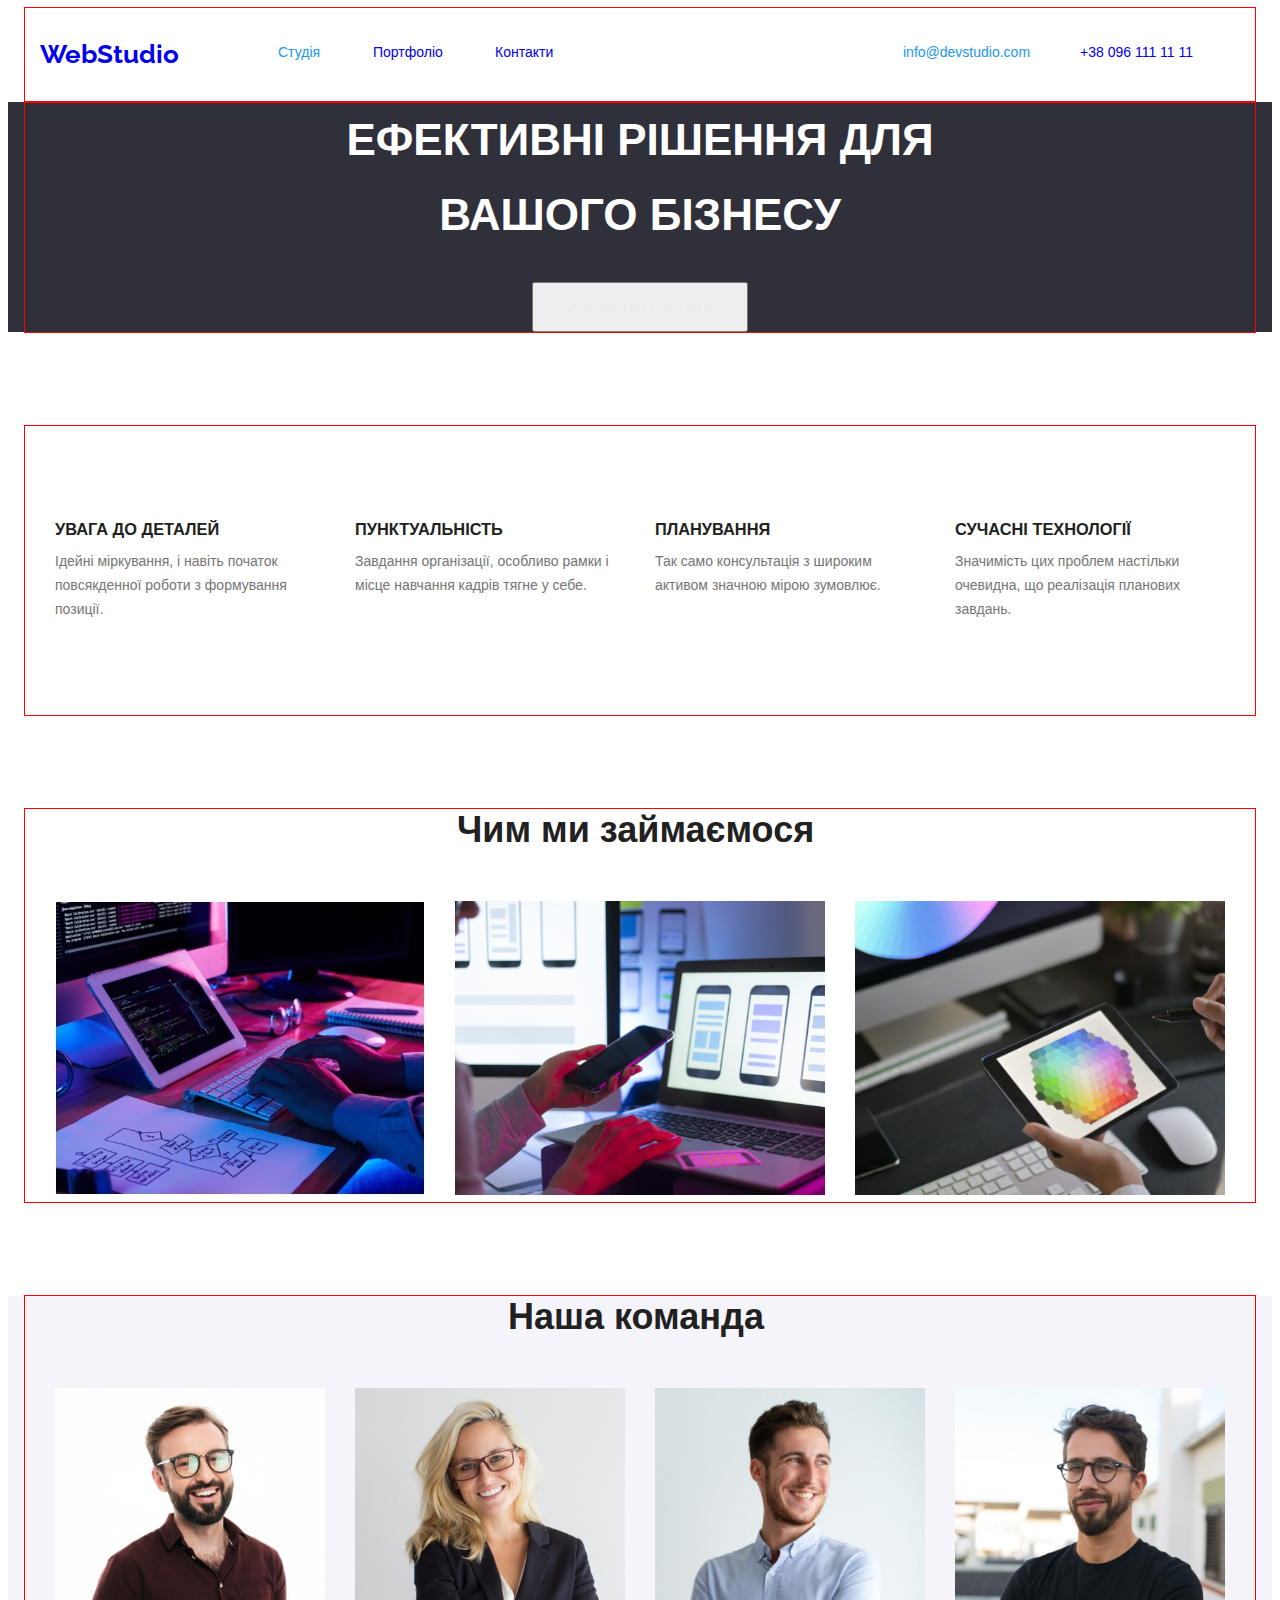
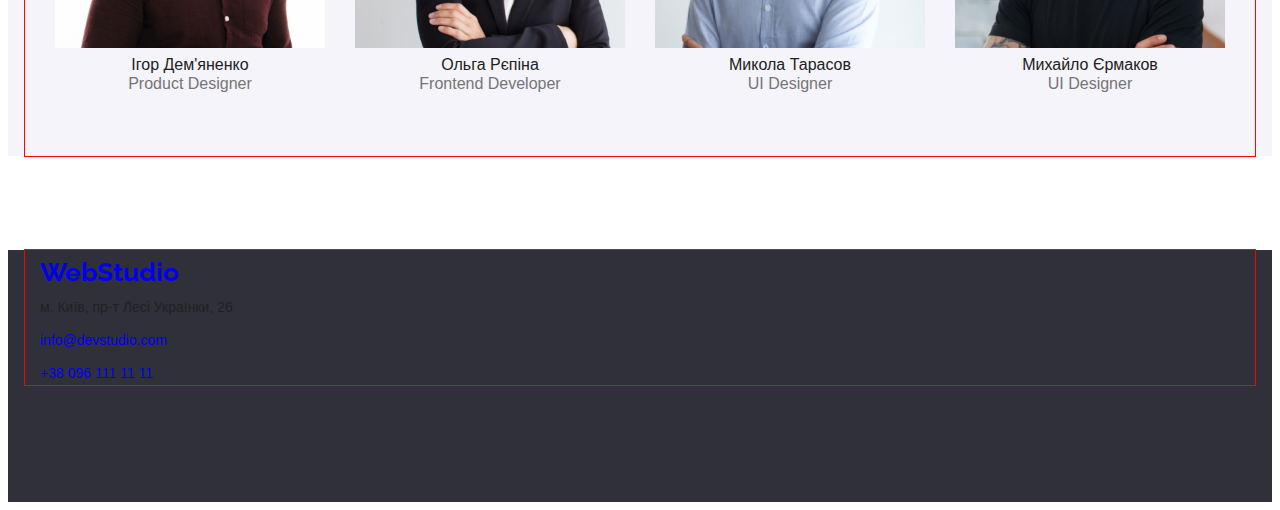
<file: index.html>
<!DOCTYPE html>
<html lang="ua">
  <head>
    <meta charset="UTF-8" />
    <meta name="viewport" content="width=device-width, initial-scale=1.0" />
    <title>Наша студія MoGo</title>
    <link rel="preconnect" href="https://fonts.googleapis.com">
    <link rel="preconnect" href="https://fonts.gstatic.com" crossorigin>
    <link href="https://fonts.googleapis.com/css2?family=Raleway:wght@100&family=Ubuntu:wght@300&display=swap" rel="stylesheet">
    <link rel="stylesheet" href="./css/style.css">
    <link rel="stylesheet" href="./css/normalize.css">
  </head>
  <body>
    <header class="header">
      <div class="container header-flex">
      <a class="header-logo" href="./index.html"><p lang="en">WebStudio</p></a>
      <nav class="header-nav">
        <ul class="header-list">
          <li class="header-item">
            <a class="header-first-link" href="./index.html">Студія</a>
          </li>
          <li class="header-item">
            <a class="header-link" href="./portfolio.html">Портфоліо</a>
          </li>
          <li class="header-item">
            <a class="header-link" href="#">Контакти</a>
          </li>
        </ul>
      </nav>
      <ul class="header-contact">
        <li class="header-contact-item">
          <a class="header-contact-mail" href="mailto:info@devstudio.com">info@devstudio.com</a>
        </li>
        <li class="header-contact-item">
          <a class="header-contact-number" href="tel:+380961111111">+38 096 111 11 11</a>
        </li>
      </ul>
      </div>
    </header>
    <main class="main">
      <section class="hero">
      <div class="container hero-flex">
        <h1 class="hero-title">ЕФЕКТИВНІ РІШЕННЯ ДЛЯ ВАШОГО БІЗНЕСУ</h1>
        <button class="hero-button" type="button">Замовити послугу</button>
        </div>
      </section>
      <section class="information">
        <div class="container information-flex">
        <ul class="information-list">
          <li class="information-item">
            <h3 class="information-name">УВАГА ДО ДЕТАЛЕЙ</h3>
            <p class="information-main">
              Ідейні міркування, і навіть початок повсякденної роботи з
              формування позиції.
            </p>
          </li>
          <li class="information-item">
            <h3 class="information-name">ПУНКТУАЛЬНІСТЬ</h3>
            <p class="information-main">
              Завдання організації, особливо рамки і місце навчання кадрів тягне
              у себе.
            </p>
          </li>
          <li class="information-item">
            <h3 class="information-name">ПЛАНУВАННЯ</h3>
            <p class="information-main">
              Так само консультація з широким активом значною мірою зумовлює.
            </p>
          </li>
          <li class="information-item">
            <h3 class="information-name">СУЧАСНІ ТЕХНОЛОГІЇ</h3>
            <p class="information-main">
              Значимість цих проблем настільки очевидна, що реалізація планових
              завдань.
            </p>
          </li>
        </ul>
        </div>
      </section>
      <section class="work">
        <div class="container work-flex">
        <h2 class="work-name">Чим ми займаємося</h2>
        <ul class="work-list">
          <li class="work-item">
            <img class="work-img"
              src="./img/програмування.jpeg"
              alt="Програмування"
              width="370"
              height="294"
            />
          </li>
          <li class="work-item">
            <img class="work-img"
              src="./img/створення-сайтів.png"
              alt="Створення сайтів"
              width="370"
              height="294"
            />
          </li>
          <li class="work-item">
            <img class="work-img"
              src="./img/дизайн.png"
              alt="Створення дизайну"
              width="370"
              height="294"
            />
          </li>
        </ul>
        </div>
      </section>
      <section class="team">
        <div class="container team-flex">
        <h2 class="team-name">Наша команда</h2>
        <ul class="team-list">
          <li class="team-item">
            <figure class="team-figure">
              <img class="team-img"
                src="./img/Product-Designer.jpeg"
                alt="Ігор Дем'яненко Product Designer"
                width="270"
                height="260"
              />
              <figcaption class="team-caption">
                Ігор Дем'яненко
                <p class="team-job" lang="en">Product Designer</p>
              </figcaption>
            </figure>
          </li>
          <li class="team-item">
            <figure class="team-figure">
              <img class="team-img"
                src="./img/Frontend-Developer.jpeg"
                alt="Ольга Рєпіна Frontend Developer"
                width="270"
                height="260"
              />
              <figcaption class="team-caption">
                Ольга Рєпіна
                <p class="team-job" lang="en">Frontend Developer</p>
              </figcaption>
            </figure>
          </li>
          <li class="team-item">
            <figure class="team-figure">
              <img class="team-img"
                src="./img/Marketing.jpeg"
                alt="Микола Тарасов Marketing"
                width="270"
                height="260"
              />
              <figcaption class="team-caption">
                Микола Тарасов
                <p class="team-job" lang="en">UI Designer</p>
              </figcaption>
            </figure>
          </li>
          <li class="team-item">
            <figure class="team-figure">
              <img class="team-img"
                src="./img/UI Designer.jpeg"
                alt="Михайло Єрмаков UI Designer"
                width="270"
                height="260"
              />
              <figcaption class="team-caption">
                Михайло Єрмаков
                <p class="team-job" lang="en">UI Designer</p>
              </figcaption>
            </figure>
          </li>
        </ul>
        </div>
      </section>
    </main>
    <footer class="footer">
      <div class="container footer-flex">
      <a class="footer-logo" href="./index.html">WebStudio</a>
      <ul class="footer-list">
        <li class="footer-item">
          <p class="footer-addres">м. Київ, пр-т Лесі Українки, 26</p>
        </li>
        <li class="footer-item">
          <a class="footer-contact" href="mailto:info@devstudio.com">info@devstudio.com</a>
        </li>
        <li class="footer-item">
          <a class="footer-contact" href="tel:+380961111111">+38 096 111 11 11</a>
        </li>
      </ul>
      </div>
    </footer>
  </body>
</html>
</file>
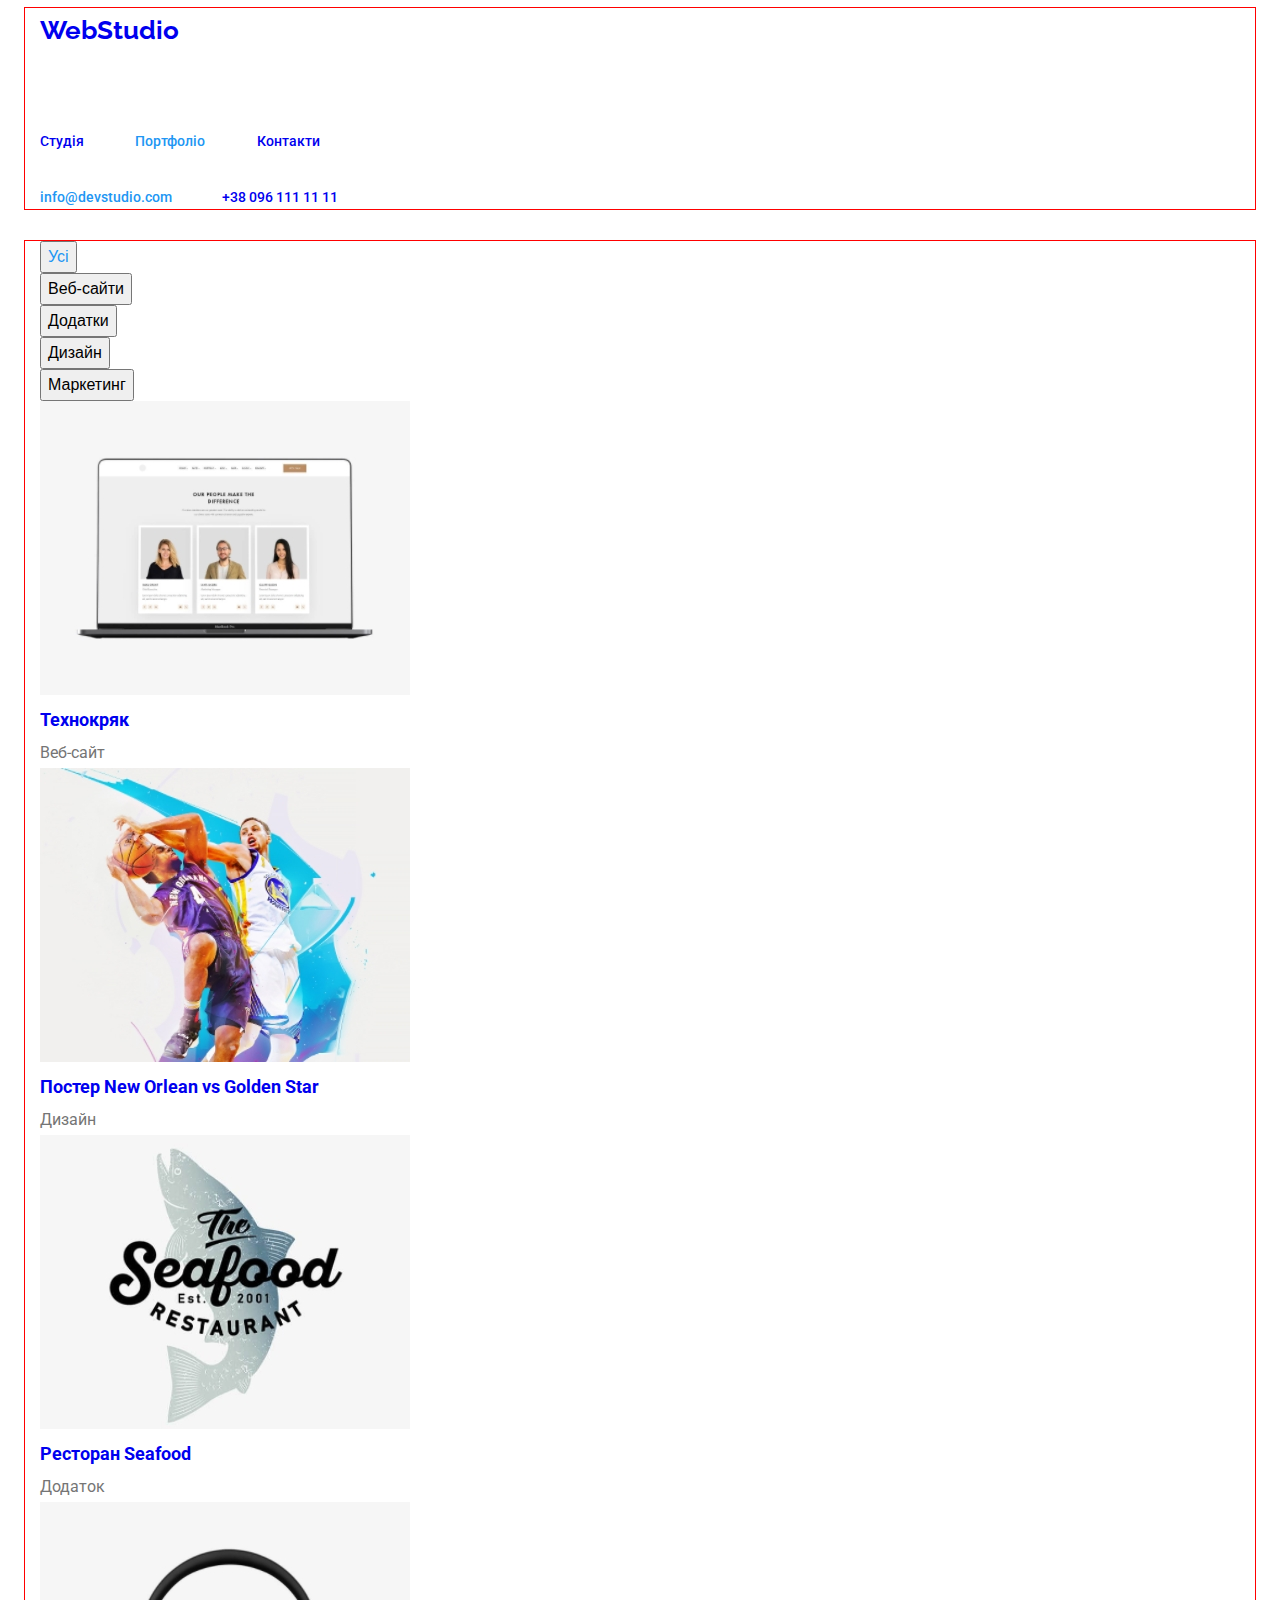
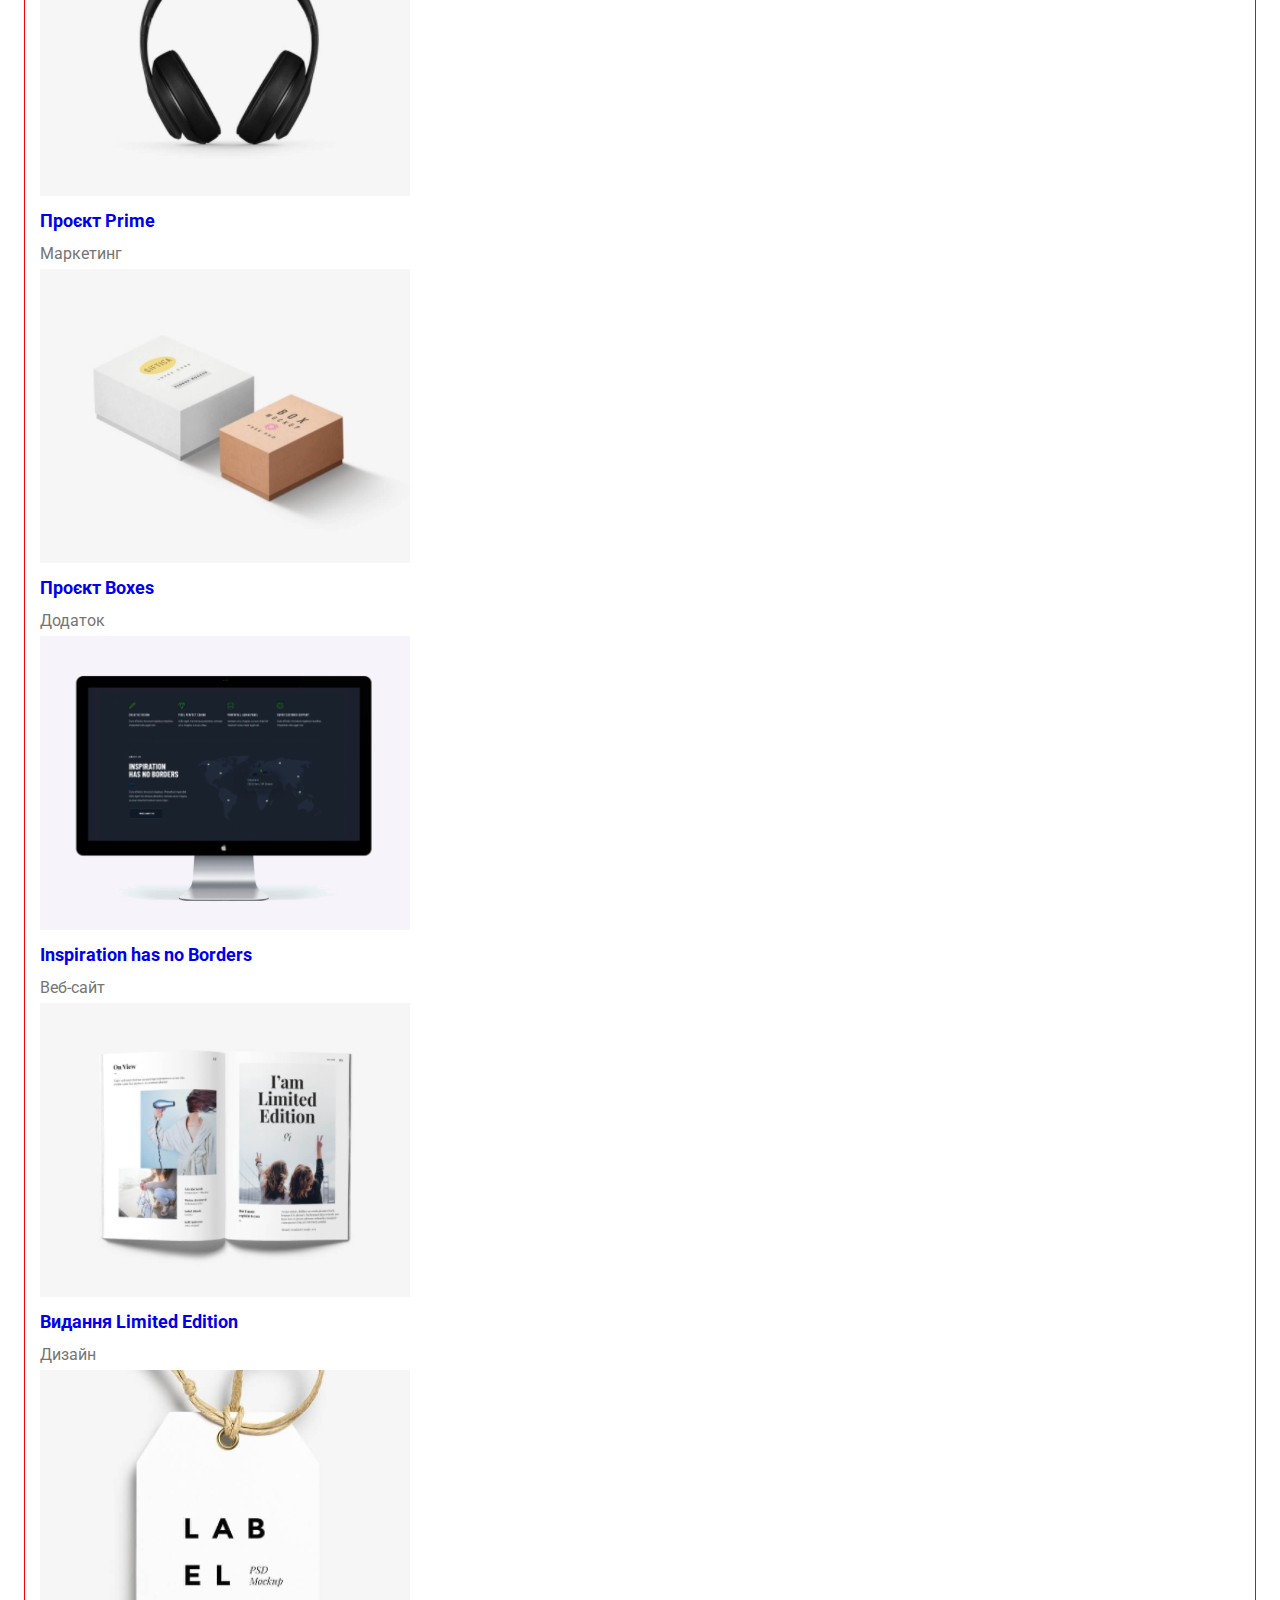
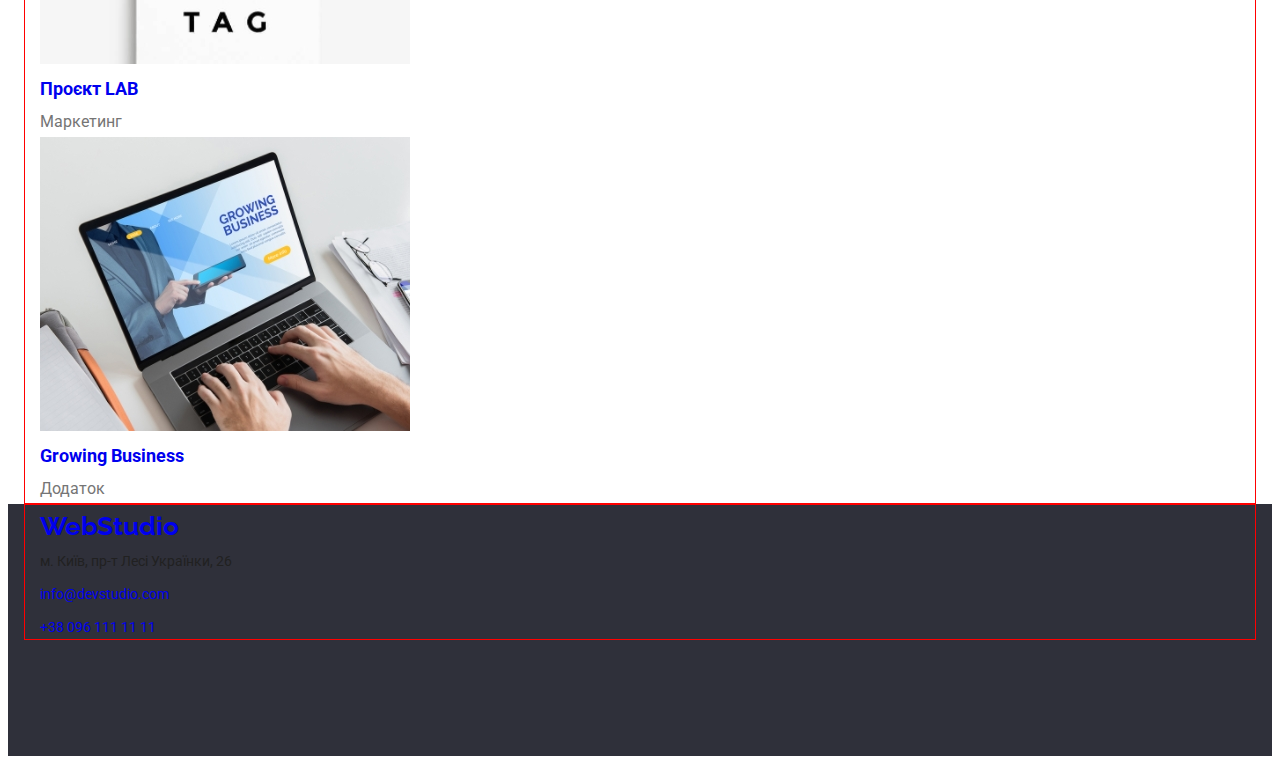
<file: portfolio.html>
<!DOCTYPE html>
<html lang="en">
  <head>
    <meta charset="UTF-8" />
    <meta name="viewport" content="width=device-width, initial-scale=1.0" />
    <title>WebStudio Portfolio</title>
    <link rel="preconnect" href="https://fonts.googleapis.com" />
    <link rel="preconnect" href="https://fonts.gstatic.com" crossorigin />
    <link href="https://fonts.googleapis.com/css2?family=Raleway:ital,wght@0,100..900;1,100..900&family=Roboto:ital,wght@0,100;0,300;0,400;0,500;0,700;0,900;1,100;1,300;1,400;1,500;1,700;1,900&display=swap" rel="stylesheet"/>
    <link rel="stylesheet" href="./css/style.css">
    <link rel="stylesheet" href="./css/normalize.css">
  </head>
  <body>
    <header class="header">
      <div class="container">
      <a class="header-logo" href="./index.html"><p lang="en">WebStudio</p></a>
      <nav class="header-nav">
        <ul class="header-list">
          <li class="header-item">
            <a class="header-link" href="./index.html">Студія</a>
          </li>
          <li class="header-item">
            <a class="header-second-link" href="./portfolio.html">Портфоліо</a>
          </li>
          <li class="header-item">
            <a class="header-link" href="#">Контакти</a>
          </li>
        </ul>
      </nav>
      <ul class="header-contact">
        <li class="header-contact-item">
          <a class="header-contact-mail" href="mailto:info@devstudio.com">info@devstudio.com</a>
        </li>
        <li class="header-contact-item">
          <a class="header-contact-number" href="tel:+380961111111">+38 096 111 11 11</a>
        </li>
      </ul>
    </header>
    <main class="main">
      <div class="container">
      <ul class="sorting-list">
        <li class="sorting-item"><button class="first-button"   type="button">Усі</button></li>
        <li class="sorting-item"><button class="sorting-button" type="button">Веб-сайти</button></li>
        <li class="sorting-item"><button class="sorting-button" type="button">Додатки</button></li>
        <li class="sorting-item"><button class="sorting-button" type="button">Дизайн</button></li>
        <li class="sorting-item"><button class="sorting-button" type="button">Маркетинг</button></li>
      </ul>
      <ul class="projects-list">
        <li class="projects-item">
          <a class="projects-link" href="#">
            <img class="projects-img" src="./img/Технокряк.jpeg" alt="Технокряк" />
            <h2 class="projects-name">Технокряк</h2>
            <p class="projects-caption">Веб-сайт</p>
          </a>
        </li>
        <li class="projects-item">
          <a class="projects-link" href="#">
            <img class="projects-img" src="./img/Постеp-New-Orlean-vs-Golden-Star.jpeg" alt="Постер New Orlean vs Golden Star" />
            <h2 class="projects-name">Постер New Orlean vs Golden Star</h2>
            <p class="projects-caption">Дизайн</p>
          </a>
        </li>
        <li class="projects-item">
          <a class="projects-link" href="#">
            <img class="projects-img" src="./img/Ресторан-Seafood.jpeg" alt="Ресторан Seafood" />
            <h2 class="projects-name">Ресторан Seafood</h2>
            <p class="projects-caption">Додаток</p>
          </a>
        </li>
        <li class="projects-item">
          <a class="projects-link" href="#">
            <img class="projects-img" src="./img/Проєкт-Prime.jpeg" alt="Проєкт Prime" />
            <h2 class="projects-name">Проєкт Prime</h2>
            <p class="projects-caption">Маркетинг</p>
          </a>
        </li>
        <li class="projects-item">
          <a class="projects-link" href="#">
            <img class="projects-img" src="./img/Проєкт-Boxes.jpeg" alt="Проєкт Boxes" />
            <h2 class="projects-name">Проєкт Boxes</h2>
            <p class="projects-caption">Додаток</p>
          </a>
        </li>
        <li class="projects-item">
          <a class="projects-link" href="#">
            <img class="projects-img" src="./img/Inspiration-has-no-Borders.jpeg" alt="Inspiration has no Borders" />
            <h2 class="projects-name">Inspiration has no Borders</h2>
            <p class="projects-caption">Веб-сайт</p>
          </a>
        </li>
        <li class="projects-item">
          <a class="projects-link" href="#">
            <img class="projects-img" src="./img/Видання-Limited-Edition.jpeg" alt="Видання Limited Edition" />
            <h2 class="projects-name">Видання Limited Edition</h2>
            <p class="projects-caption">Дизайн</p>
          </a>
        </li>
        <li class="projects-item">
          <a class="projects-link" href="#">
            <img class="projects-img" src="./img/Проєкт-LAB-1.jpeg" alt="Проєкт LAB" />
            <h2 class="projects-name">Проєкт LAB</h2>
            <p class="projects-caption">Маркетинг</p>
          </a>
        </li>
        <li class="projects-item">
          <a class="projects-link" href="#">
            <img class="projects-img" src="./img/Growing-Business.jpeg" alt="Growing Business" />
            <h2 class="projects-name">Growing Business</h2>
            <p class="projects-caption">Додаток</p>
          </a>
        </li>
      </ul>
    </main>
    <footer class="footer">
      <div class="container">
      <a class="footer-logo" href="./index.html">WebStudio</a>
      <ul class="footer-list">
        <li class="footer-item">
          <p class="footer-addres">м. Київ, пр-т Лесі Українки, 26</p>
        </li>
        <li class="footer-item">
          <a class="footer-contact" href="mailto:info@devstudio.com">info@devstudio.com</a>
        </li>
        <li class="footer-item">
          <a class="footer-contact" href="tel:+380961111111">+38 096 111 11 11</a>
        </li>
      </ul>
      </div>
    </footer>
  </body>
</html>
</file>
<file: css/style.css>
:root {
  --logo-color: #2196f3;
  --third-text-color: #757575;
  --second-text-color: #ececec;
  --main-text-color: #212121;
  --team-background-color: #f5f4fa;
  --second-background-color: #2f303a;
  --main-background-color: #ffffff;
}

.container {
  width: 1230px;
  padding-left: 15px;
  padding-right: 15px;
  margin-left: auto;
  margin-right: auto;
  outline: 1px solid red;
}

body {
  color: var(--main-text-color);
  font-family: "Roboto", sans-serif;
  font-size: 14px;
  font-weight: 400;
  line-height: calc(24 / 14);
}

/* HEADER */

.header {
  background-color: var(--main-background-color);
}

.header-flex {
  display: flex;
}

.header-logo,
.footer-logo {
  font-family: "Raleway", sans-serif;
  font-size: 26px;
  font-weight: 700;
  line-height: (calc(31 / 26));
}

span {
  color: var(--button-color);
}

.header-logo {
  margin-top: 24px;
  margin-bottom: 25px;
  /* margin-left: 215px; */
  margin-right: 93px;
  width: 145px;
}

.header-nav {
  font-weight: 500;
  line-height: (calc(16 / 14));
}

.header-list {
  display: flex;
  flex-wrap: wrap;
  margin-top: 32px;
  margin-bottom: 32px;
}

.header-item {
  width: 44px;
  margin-right: 51px;
}

.header-item:nth-child(2) {
  width: 72px;
  margin-right: 50px;
}

.header-item:nth-child(3) {
  width: 64px;
  margin-right: 344px;
}

.header-first-link,
.header-second-link {
  color: var(--logo-color);
  font-weight: 500;
  line-height: (calc(16 / 14));
}

.header-contact {
  color: var(--third-text-color);
  font-weight: 500;
  line-height: (calc(16 / 14));
  display: flex;
  flex-wrap: wrap;
  margin-top: 32px;
  margin-bottom: 32px;
}

.header-contact-mail {
  color: var(--logo-color);
  font-weight: 500;
  line-height: 16px;
  margin-right: 50px;
}

/* HERO */

.hero {
  margin-bottom: 94px;
  text-align: center;
  background-color: var(--second-background-color);
}

.hero-title {
  font-size: 44px;
  font-weight: 900;
  line-height: (calc(60 / 44));
  margin-bottom: 30px;
  width: 696px;
  margin-left: auto;
  margin-right: auto;
  color: var(--main-background-color);
}

.hero-button {
  color: var(--second-text-color);
  font-size: 16px;
  font-weight: 700;
  line-height: calc(30 / 16);
  width: 216px;
  height: 50px;
}

/* INFORMATION */

.information, .work {
  background-color: var(--main-background-color);
}

.information-name {
  color: var(--main-text-color);
  font-weight: 700;
  line-height: calc(16 / 14);
  margin-bottom: 10px;
}

.information-list {
  display: flex;
  margin-left: auto;
  margin-right: auto;
  margin-bottom: 94px;
  justify-content: center;
}

.information-item {
  width: 270px;
  margin-top: 94px;
  margin-bottom: 94px;
}

.information-item:not(:last-child) {
  margin-right: 30px;
}

.information-main {
  color: var(--third-text-color);
  
}

/* WORK */

.work {
  margin-bottom: 94px;
}
.work-name,
.team-name {
  color: var(--main-text-color);
  font-size: 36px;
  font-weight: 700;
  line-height: calc(42 / 36);
  /* margin-bottom: 50px; */
}

.work-name {
  width: 366px;
  margin-left: auto;
  margin-right: auto;
  margin-bottom: 50px;
}

.work-list {
  display: flex;
  margin-left: auto;
  margin-right: auto;
  margin-bottom: 94px;
  justify-content: center;
}

.work-item:not(:last-child) {
  margin-right: 30px;
}

/* TEAM */

.team {
  margin-bottom: 60px;
  background-color: var(--team-background-color);
}

.team-name {
  margin-bottom: 50px;
  margin-left: auto;
  margin-right: auto;
  width: 264px;
}
.team-list {
  display: flex;
  flex-wrap: wrap;
  margin-bottom: 94px;
  margin-left: auto;
  margin-right: auto;
  justify-content: center;
}

.team-item {
  width: 270px;
  height: 368px;
}

.team-item:not(:last-child) {
  margin-right: 30px;
}

.team-figure {
  text-align: center;
}

.team-caption {
  color: var(--main-text-color);
  font-size: 16px;
  font-weight: 500;
  line-height: calc(19 / 16);
}

.team-job {
  color: var(--third-text-color);
  font-size: 16px;
  font-weight: 400;
  line-height: calc(19 / 16);
}

/* FOOTER */

.footer {
  width:100%;
  height: 252px;
  background-color: var(--second-background-color);
}

.footer-logo {
  margin-top: 60px;
  /* margin-right: 1240px;
  margin-left: 215px; */
  margin-bottom: 20px;
}

.footer-item {
  margin-bottom: 9px;
}

.footer-item:last-child {
  margin-bottom: 60px;
}

/* SORTING */

.first-button {
  color: var(--logo-color);
  font-size: 16px;
  font-weight: 500;
  line-height: calc(26 / 16);
}
.sorting-button {
  font-size: 16px;
  font-weight: 500;
  line-height: calc(26 / 16);
}

/* PROJECTS */

.projects-name {
  font-size: 18px;
  font-weight: 700;
  line-height: calc(36 / 18);
}

.projects-caption {
  color: var(--third-text-color);
  font-size: 16px;
  line-height: calc(30 / 16);
}
</file>
